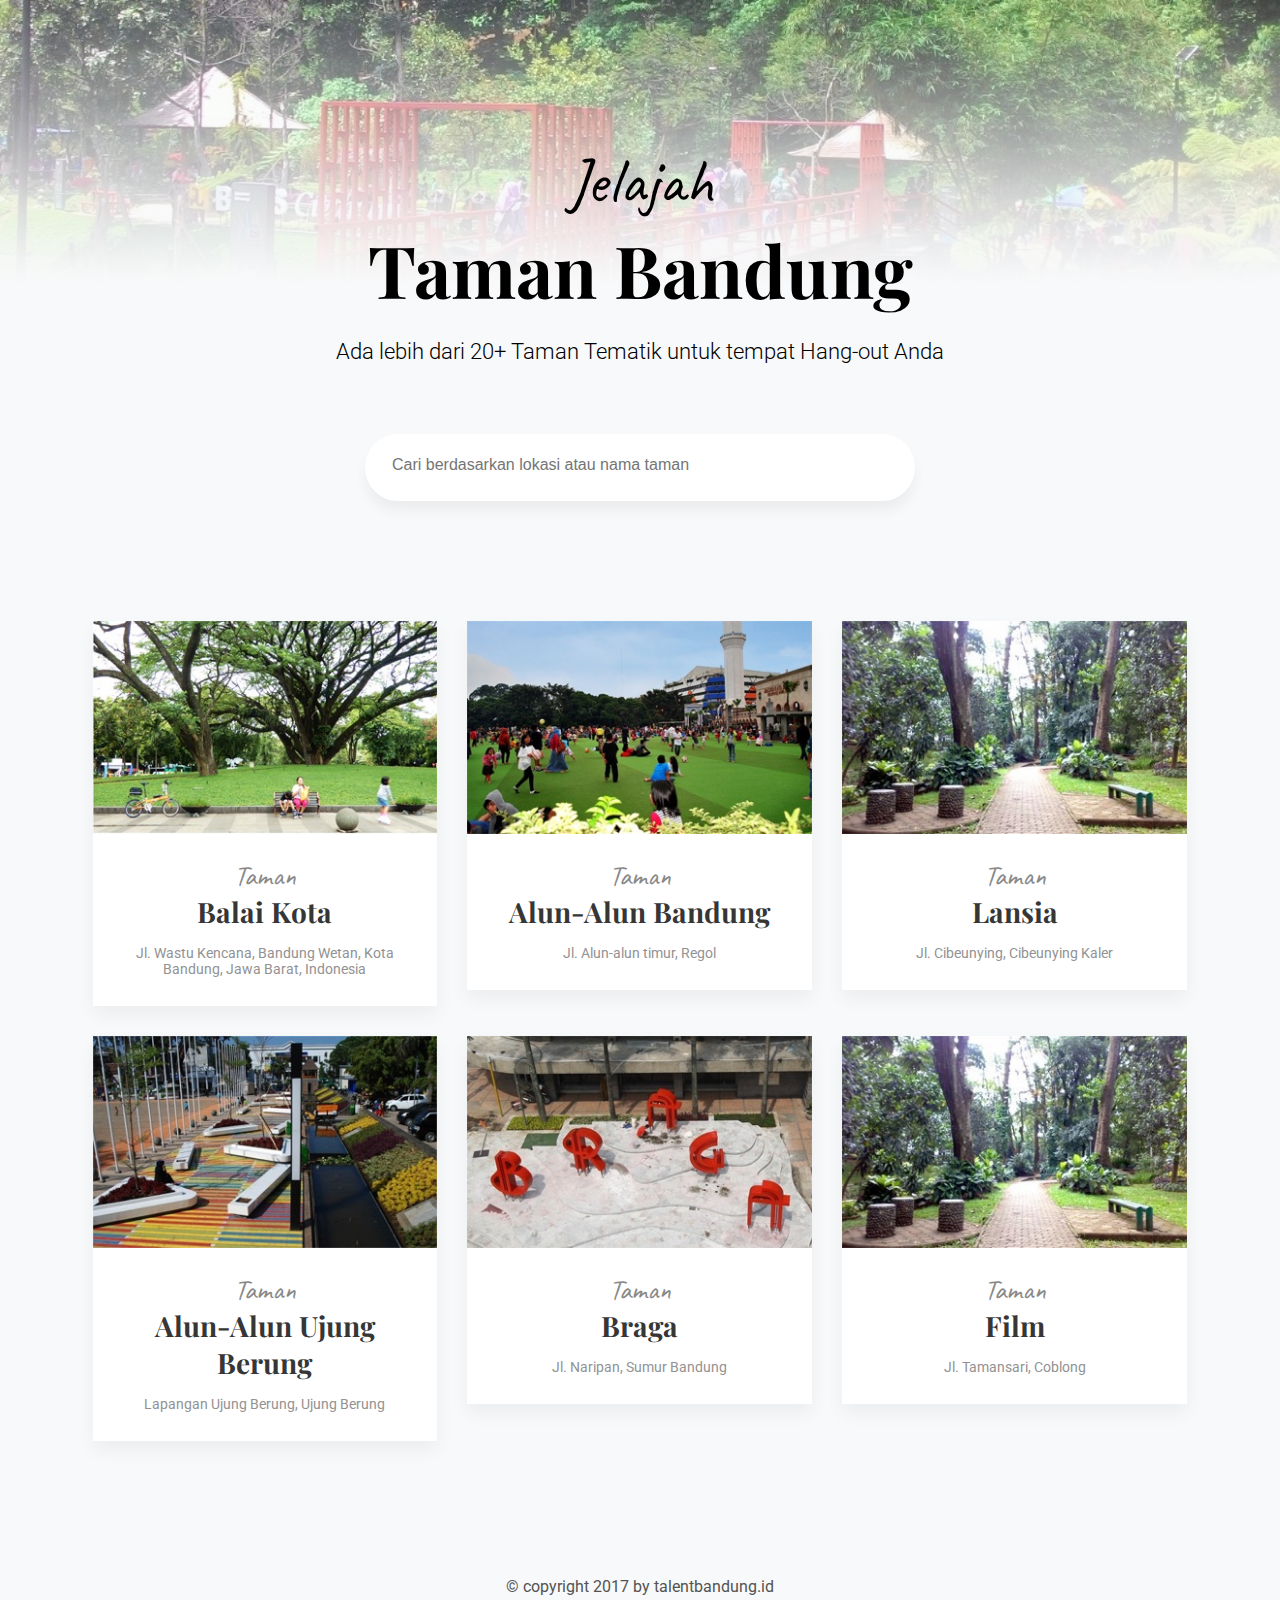
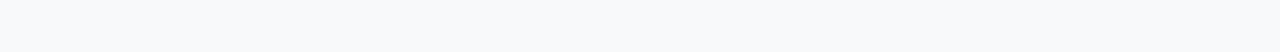
<file: sesi3/index.html>
<!DOCTYPE html>
<html lang="en">
<head>
	<meta charset="UTF-8">
	<meta name="viewport" content="width=device-width, initial-scale=1.0">
	<title>Jelajah Taman Tematik Bandung</title>
	<link href="https://fonts.googleapis.com/css?family=Caveat%7CPlayfair+Display:700%7CRoboto:300,400,400i" rel="stylesheet">
	<link rel="stylesheet" href="http://code.ionicframework.com/ionicons/2.0.1/css/ionicons.min.css">
	<link rel="stylesheet" href="style.css">
</head>
<body>
	<div class="site-content">
		<header class="hero">
			<h1>
				<span class="subtitle">Jelajah</span>
				<span class="title">Taman Bandung</span>
			</h1>
			<p>Ada lebih dari 20+ Taman Tematik untuk tempat Hang-out Anda</p>

			<form action="#">
				<input type="text" placeholder="Cari berdasarkan lokasi atau nama taman">
				<button type="submit"><i class="ion-ios-search-strong"></i></button>
			</form>
		</header>

		<main>
			<div class="daftar-taman grid-layout">
				<div class="grid-item">
					<article class="taman">
						<figure>
							<a href="single.html">
								<img src="images/taman-balkot.jpg" alt="">
							</a>
						</figure>
						<div class="taman-detail">
							<h2>
								<a href="single.html">
									<span class="subtitle">Taman</span>
									<span class="title">Balai Kota</span>
								</a>
							</h2>
							<p>Jl. Wastu Kencana, Bandung Wetan, Kota Bandung, Jawa Barat, Indonesia</p>
						</div>
					</article>
				</div>
				<div class="grid-item">
					<article class="taman">
						<figure>
							<a href="single.html">
								<img src="images/taman-alun-alun-bandung.jpg" alt="">
							</a>
						</figure>
						<div class="taman-detail">
							<h2>
								<a href="single.html">
									<span class="subtitle">Taman</span>
									<span class="title">Alun-Alun Bandung</span>
								</a>
							</h2>
							<p>Jl. Alun-alun timur, Regol</p>
						</div>
					</article>
				</div>
				<div class="grid-item">
					<article class="taman">
						<figure>
							<a href="single.html">
								<img src="images/taman-lansia.jpg" alt="">
							</a>
						</figure>
						<div class="taman-detail">
							<h2>
								<a href="single.html">
									<span class="subtitle">Taman</span>
									<span class="title">Lansia</span>
								</a>
							</h2>
							<p>Jl. Cibeunying, Cibeunying Kaler</p>
						</div>
					</article>
				</div>
				<div class="grid-item">
					<article class="taman">
						<figure>
							<a href="single.html">
								<img src="images/taman-alun-alun-uber.jpg" alt="">
							</a>
						</figure>
						<div class="taman-detail">
							<h2>
								<a href="single.html">
									<span class="subtitle">Taman</span>
									<span class="title">Alun-Alun Ujung Berung</span>
								</a>
							</h2>
							<p>Lapangan Ujung Berung, Ujung Berung</p>
						</div>
					</article>
				</div>
				<div class="grid-item">
					<article class="taman">
						<figure>
							<a href="single.html">
								<img src="images/taman-braga.jpg" alt="">
							</a>
						</figure>
						<div class="taman-detail">
							<h2>
								<a href="single.html">
									<span class="subtitle">Taman</span>
									<span class="title">Braga</span>
								</a>
							</h2>
							<p>Jl. Naripan, Sumur Bandung</p>
						</div>
					</article>
				</div>
				<div class="grid-item">
					<article class="taman">
						<figure>
							<a href="single.html">
								<img src="images/taman-lansia.jpg" alt="">
							</a>
						</figure>
						<div class="taman-detail">
							<h2>
								<a href="single.html">
									<span class="subtitle">Taman</span>
									<span class="title">Film</span>
								</a>
							</h2>
							<p>Jl. Tamansari, Coblong</p>
						</div>
					</article>
				</div>
			</div>
		</main>

		<footer class="footer">
			<p>&copy; copyright 2017 by talentbandung.id</p>
		</footer>
	</div>	
</body>
</html>
</file>
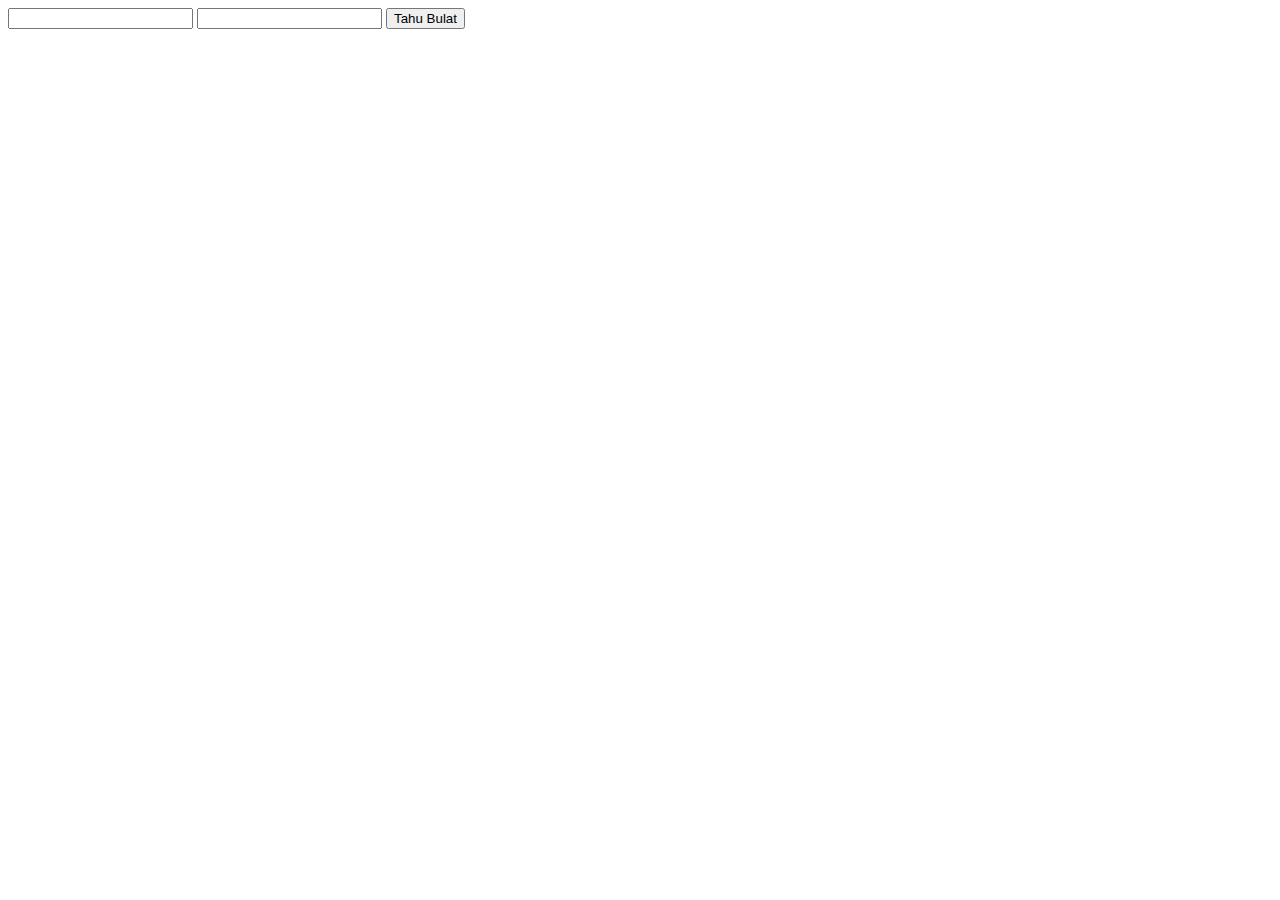
<file: sesi4/index.html>
<!DOCTYPE html>
<html lang="en">
<head>
	<meta charset="UTF-8">
	<meta name="viewport" content="width=device-width, initial-scale=1.0">
	<meta http-equiv="X-UA-Compatible" content="ie=edge">
	<title>Document</title>
	<style>
		.taman{
			width: 100px;
			height: 100px;
			float: left;
			background: dodgerblue;
			color: white;
			margin: 10px;
		}
	</style>
</head>
<body>
	
	<input type="text" id="nama">
	<input type="text" id="alamat_email">
	<button id="greet">Tahu Bulat</button>
	
	
	<script src="latihan.js"></script>
</body>
</html>
</file>
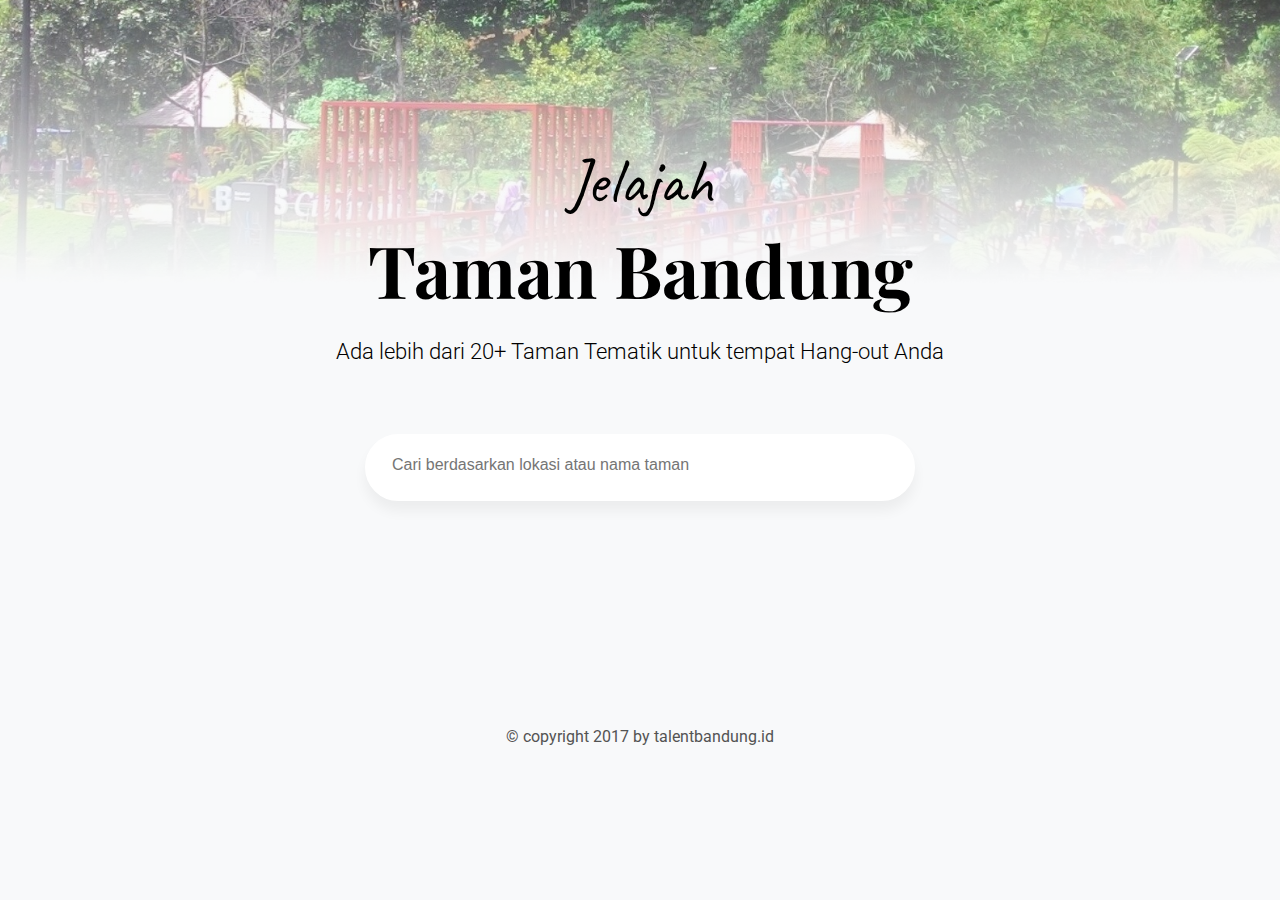
<file: sesi6/index.html>
<!DOCTYPE html>
<html lang="en">
<head>
	<meta charset="UTF-8">
	<meta name="viewport" content="width=device-width, initial-scale=1.0">
	<title>Jelajah Taman Tematik Bandung</title>
	<link href="https://fonts.googleapis.com/css?family=Caveat%7CPlayfair+Display:700%7CRoboto:300,400,400i" rel="stylesheet">
	<link rel="stylesheet" href="http://code.ionicframework.com/ionicons/2.0.1/css/ionicons.min.css">
	<link rel="stylesheet" href="assets/css/style.css">
</head>
<body>
	<div class="site-content">
		<header class="hero">
			<h1>
				<span class="subtitle">Jelajah</span>
				<span class="title">Taman Bandung</span>
			</h1>
			<p>Ada lebih dari 20+ Taman Tematik untuk tempat Hang-out Anda</p>

			<form action="#">
				<input type="text" id="filter" placeholder="Cari berdasarkan lokasi atau nama taman">
				<button type="submit"><i class="ion-ios-search-strong"></i></button>
			</form>
		</header>

		<main>
			<div class="daftar-taman grid-layout">
			</div>
		</main>

		<footer class="footer">
			<p>&copy; copyright 2017 by talentbandung.id</p>
		</footer>
	</div>
	<script src="assets/js/jquery.min.js"></script>
   <script src="assets/js/slick.min.js"></script>
   <script src="assets/js/app.js"></script>
</body>
</html>
</file>
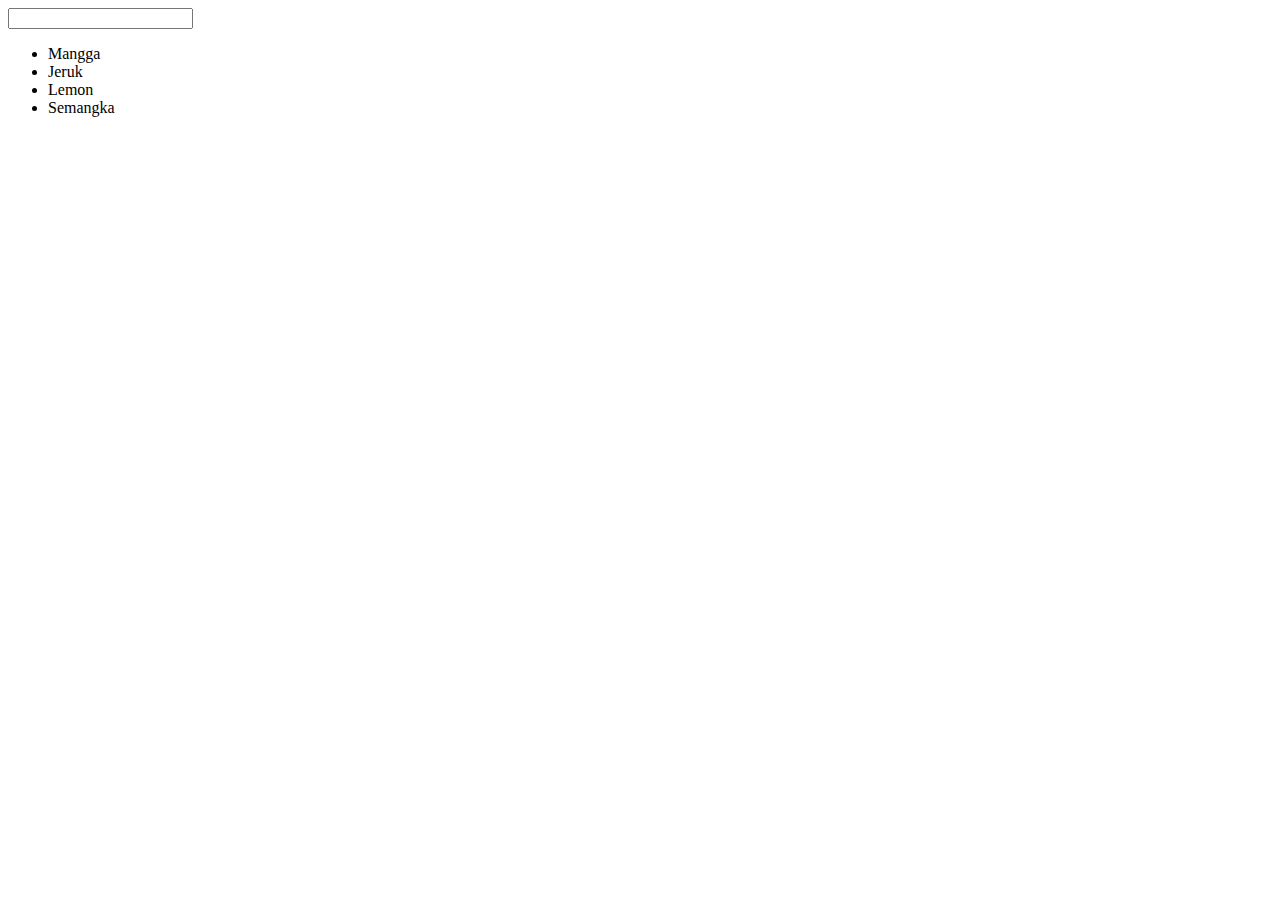
<file: sesi5/latihan1-2.html>
<!DOCTYPE html>
<html lang="en">
<head>
	<meta charset="UTF-8">
	<meta name="viewport" content="width=device-width, initial-scale=1.0">
	<meta http-equiv="X-UA-Compatible" content="ie=edge">
	<title>Sesi 5 – Latihan 1</title>
</head>
<body>
	<input type="text" id="filter">
	<ul id="buah"></ul>

	<script>
		var buah = ["Mangga","Jeruk","Lemon","Semangka"];
		var listBuah = document.getElementById('buah');
		for( var i=0;i<buah.length; i++ ){
			var listItem = document.createElement('li');
			listItem.classList.add('buah');
			listItem.textContent = buah[i];
			listBuah.appendChild(listItem);
		}

		
		var filter = document.getElementById('filter');
		filter.addEventListener('keyup', filterBuah );

		function filterBuah(){
			// var buah = document.getElementsByClassName('buah');

			// for( var i=0; i < buah.length; i++ ){
			// 	var item = buah[i].textContent.toLowerCase();

			// 	if( item.indexOf( filter.value.toLowerCase() ) != -1 ) {
			// 		buah[i].style.display = "block";
			// 	} else {
			// 		buah[i].style.display = "none";
			// 	}
			// }
				
		}

	</script>
</body>
</html>
</file>
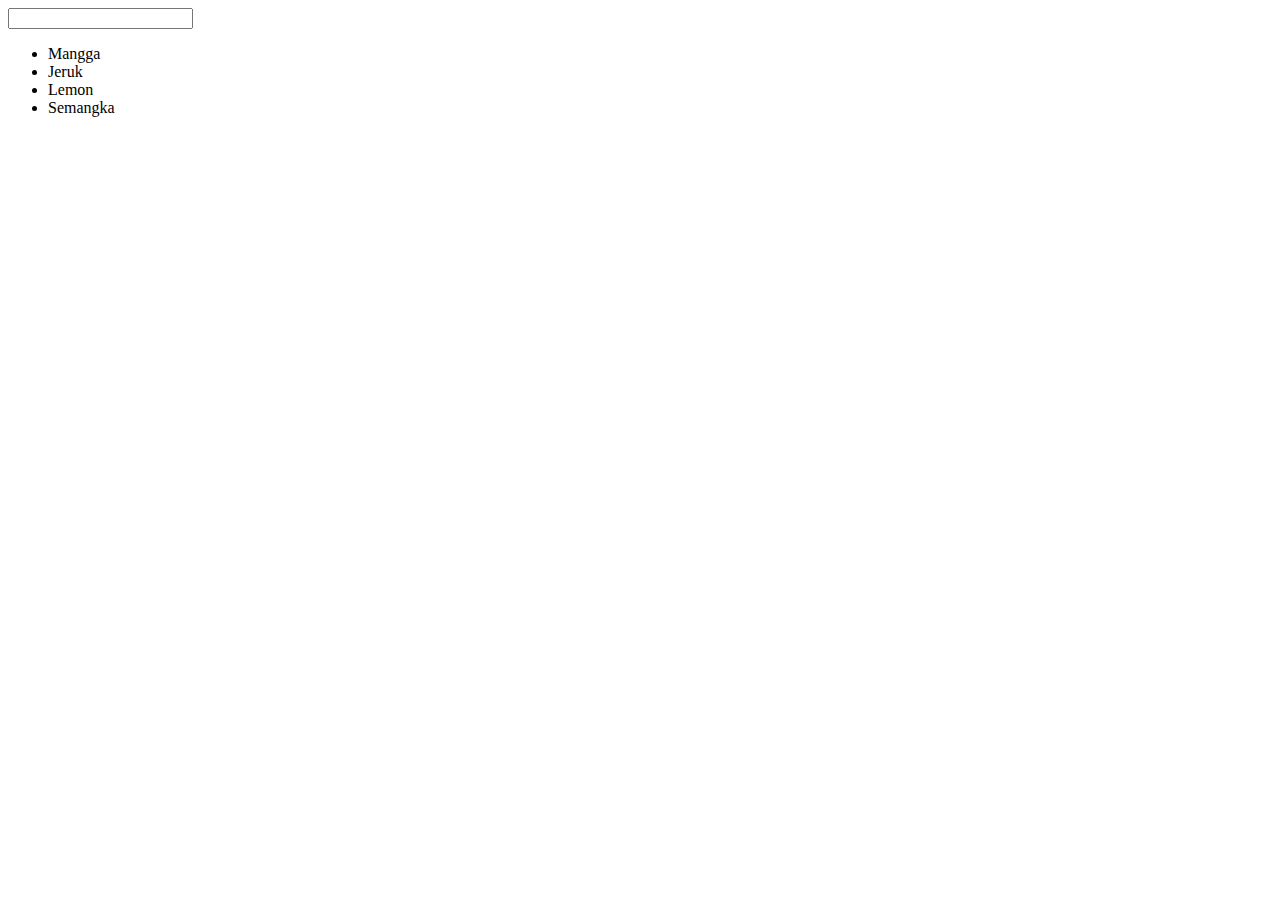
<file: sesi5/latihan3.html>
<!DOCTYPE html>
<html lang="en">
<head>
	<meta charset="UTF-8">
	<meta name="viewport" content="width=device-width, initial-scale=1.0">
	<meta http-equiv="X-UA-Compatible" content="ie=edge">
	<title>Sesi 5 – Latihan 3</title>
	
</head>
<body>
	<input type="text" id="filter">
	<ul id="buah"></ul>

	
	<script src="jquery.min.js"></script>
	<script>
		var buah = ["Mangga","Jeruk","Lemon","Semangka"];
		var listBuah = $('#buah');
		for( var i=0; i<buah.length ; i++ ){
			var listItem = '<li class="buah">'+ buah[i] +'</li>';
			listBuah.append(listItem);
		}

		var filter = $('#filter');
		filter.keyup( filterBuah );

		function filterBuah(){
			// var buah = $('.buah');

			// for( var i=0; i < buah.length; i++ ){
			// 	var item = $(buah[i]).text().toLowerCase();

			// 	if( item.indexOf( filter.val().toLowerCase() ) != -1 ) {
			// 		$(buah[i]).slideDown();
			// 	} else {
			// 		$(buah[i]).slideUp()
			// 	}
			// }
			var search   = filter.val();
			var buahItem = $('.buah');
			
			buahItem.each(function(){
				var buah     = $(this)
				var namaBuah = buah.text().toLowerCase();

				if ( namaBuah.indexOf(search.toLowerCase()) != -1 ) {
					buah.slideDown();
				} else {
					buah.slideUp();
				}

			});
				
		}
		

	</script>
</body>
</html>
</file>
<file: sesi3/style.css>
* {
	box-sizing: border-box;
}

body{
	background-color : #f8f9fa;
	background-image : url(images/background.png);
	background-repeat: no-repeat;
	background-size  : 100%; /* cover/contain */
	margin: 0;
	font-family      : Roboto, sans-serif;
}

.site-content,.container{
	max-width: 1125px;
	margin: 0 auto;
}

.hero{
	padding   : 120px 15px;
	text-align: center;
}

.title, .subtitle{
	display: block;
}

.title{
	font-family: 'Playfair Display';
}

.subtitle{
	font-family: 'Caveat';
	font-weight: normal;
}

.hero .title{
	font-size: 72px;
}

.hero .subtitle{
	font-size: 64px;
}

.hero p{
	font-size  : 22px;
	font-weight: 300;
}

.hero form{
	max-width: 550px;
	margin   : 70px auto 0;
	position : relative;
}

.hero form input{
	width        : 100%;
	font-size    : 16px;
	padding      : 20px 70px 25px 25px;
	border-radius: 45px;
	border       : 2px solid white;
	box-shadow   : 0 10px 13px rgba(0,0,0,0.05);
	outline      : none;
	transition   : border-color 300ms ease-out;
}

.hero form input:focus{
	border: 2px solid #57adfe;
}

.hero form button{
	position  : absolute;
	top       : 5px;
	bottom    : 5px;
	right     : 18px;
	font-size : 36px;
	color     : #e3a6a9;
	border    : none;
	background: none;
}

.grid-layout{
	/* background-color: red; */
}

.grid-layout:after{
	content: " ";
	clear  : both;
	display: block;
}

.grid-item{
	width: 33.3333%;
	float: left;
	padding: 0 15px;
}

.grid-item:nth-child(3n+1){
	clear: both;
}

.taman{
	background-color: #ffffff;
	margin-bottom: 30px;
	box-shadow: 0 9px 18px rgba(0,0,0,0.05);
}
.taman figure{ margin: 0 }
.taman figure img{ width: 100% }
.taman-detail{
	padding: 15px;
	text-align: center;
}
.taman a{
	text-decoration: none;
}
.taman-detail h2{
	font-size: 28px;
	margin: 5px 0 15px;
}
.taman-detail .title{
	color: #363636;
}
.taman-detail .subtitle{
	color: #888;
}
.taman-detail p{
	font-size: 14px;
	color    : #929292;
}

.footer{
	text-align: center;
	padding: 90px 15px 40px;
	color: #535353;
}

@media screen and (max-width:990px){
	.grid-item{ width: 50% }
	.grid-item:nth-child(3n+1){ clear: none }
	.grid-item:nth-child(2n+1){ clear: both }
}

@media screen and (max-width: 480px){
	.hero{ padding: 30px 15px;}
	.hero .subtitle{ font-size: 48px}
	.hero .title{font-size: 50px;}
	.grid-item{ width: 100% }
}

.description{
	max-width: 740px;
	margin: 0 auto;
	font-size: 18px;
	line-height: 32px;
	text-align: center;
}

.gallery{
	padding-left: 96px;
	padding-right: 96px;
	margin: 100px 0;
}
.gallery img{
	width: 100%;
}
.gallery .grid-item.slick-slide{
	clear: none;
}
.gallery .slick-prev,
.gallery .slick-next{
	position: absolute;
	width: 48px;
	height: 48px;
	top: 0;
	bottom: 0;
	margin: auto;
	border: none;
	background-color: transparent;
	font-size: 32px;
}
.gallery .slick-prev{
	right: 100%;
}
.gallery .slick-next{
	left: 100%;
}

#map{
	position: relative;
}
#map:before,
#map:after{
	content:" ";
	width: 100%;
	height: 150px;
	position: absolute;
	left: 0;
	z-index: 1;
	display: block;
}
#map:before{
	background-image: linear-gradient(#f8f9fa,transparent);	
	top: 0;
}
#map::after{
	background-image: linear-gradient(transparent, #f8f9fa);	
	bottom: 0;
}
#map img{
	width: 100%;
	display: block;
}

#map .action{
	text-align: center;
	position: absolute;
	z-index: 2;
	width: 100%;
	bottom: 0;
}


.button{
	padding: 15px 20px;
	color: white;
	text-decoration: none;
	border-radius: 30px;
	margin: 15px;
	display: inline-block;
}
.button.home{
	background-color: #22b8cf;
	box-shadow:0 5px 10px rgba(34,184,207,.4);
}
.button.direction{
	background-color: #329af0;
	box-shadow:0 5px 10px  rgba(50,154,240,.4);
}
</file>
<file: sesi6/assets/css/style.css>
* {
	box-sizing: border-box;
}

body{
	background-color : #f8f9fa;
	background-image : url(../images/background.png);
	background-repeat: no-repeat;
	background-size  : 100%; /* cover/contain */
	margin: 0;
	font-family      : Roboto, sans-serif;
}

.site-content,.container{
	max-width: 1125px;
	margin: 0 auto;
}

.hero{
	padding   : 120px 15px;
	text-align: center;
}

.title, .subtitle{
	display: block;
}

.title{
	font-family: 'Playfair Display';
}

.subtitle{
	font-family: 'Caveat';
	font-weight: normal;
}

.hero .title{
	font-size: 72px;
}

.hero .subtitle{
	font-size: 64px;
}

.hero p{
	font-size  : 22px;
	font-weight: 300;
}

.hero form{
	max-width: 550px;
	margin   : 70px auto 0;
	position : relative;
}

.hero form input{
	width        : 100%;
	font-size    : 16px;
	padding      : 20px 70px 25px 25px;
	border-radius: 45px;
	border       : 2px solid white;
	box-shadow   : 0 10px 13px rgba(0,0,0,0.05);
	outline      : none;
	transition   : border-color 300ms ease-out;
}

.hero form input:focus{
	border: 2px solid #57adfe;
}

.hero form button{
	position  : absolute;
	top       : 5px;
	bottom    : 5px;
	right     : 18px;
	font-size : 36px;
	color     : #e3a6a9;
	border    : none;
	background: none;
}

.grid-layout{
	/* background-color: red; */
}

.grid-layout:after{
	content: " ";
	clear  : both;
	display: block;
}

.grid-item{
	width: 33.3333%;
	float: left;
	padding: 0 15px;
}

.grid-item:nth-child(3n+1){
	clear: both;
}

.taman{
	background-color: #ffffff;
	margin-bottom: 30px;
	box-shadow: 0 9px 18px rgba(0,0,0,0.05);
}
.taman figure{ margin: 0 }
.taman figure img{ width: 100% }
.taman-detail{
	padding: 15px;
	text-align: center;
}
.taman a{
	text-decoration: none;
}
.taman-detail h2{
	font-size: 28px;
	margin: 5px 0 15px;
}
.taman-detail .title{
	color: #363636;
}
.taman-detail .subtitle{
	color: #888;
}
.taman-detail p{
	font-size: 14px;
	color    : #929292;
}

.footer{
	text-align: center;
	padding: 90px 15px 40px;
	color: #535353;
}

@media screen and (max-width:990px){
	.grid-item{ width: 50% }
	.grid-item:nth-child(3n+1){ clear: none }
	.grid-item:nth-child(2n+1){ clear: both }
}

@media screen and (max-width: 480px){
	.hero{ padding: 30px 15px;}
	.hero .subtitle{ font-size: 48px}
	.hero .title{font-size: 50px;}
	.grid-item{ width: 100% }
}

.description{
	max-width: 740px;
	margin: 0 auto;
	font-size: 18px;
	line-height: 32px;
	text-align: center;
}

.gallery{
	padding-left: 96px;
	padding-right: 96px;
	margin: 100px 0;
}
.gallery img{
	width: 100%;
}
.gallery .grid-item.slick-slide{
	clear: none;
}
.gallery .slick-prev,
.gallery .slick-next{
	position: absolute;
	width: 48px;
	height: 48px;
	top: 0;
	bottom: 0;
	margin: auto;
	border: none;
	background-color: transparent;
	font-size: 32px;
}
.gallery .slick-prev{
	right: 100%;
}
.gallery .slick-next{
	left: 100%;
}

#map{
	position: relative;
	height: 480px;
}
.map-container{
	position: relative;
}
.map-container .action{
	text-align: center;
	position: absolute;
	z-index: 2;
	width: 100%;
	bottom: 0;
}

#map:before,
#map:after{
	content:" ";
	width: 100%;
	height: 150px;
	position: absolute;
	left: 0;
	z-index: 1;
	display: block;
}
#map:before{
	background-image: linear-gradient(#f8f9fa,transparent);	
	top: 0;
}
#map::after{
	background-image: linear-gradient(transparent, #f8f9fa);	
	bottom: 0;
}
#map img{
	width: 100%;
	display: block;
}




.button{
	padding: 15px 20px;
	color: white;
	text-decoration: none;
	border-radius: 30px;
	margin: 15px;
	display: inline-block;
}
.button.home{
	background-color: #22b8cf;
	box-shadow:0 5px 10px rgba(34,184,207,.4);
}
.button.direction{
	background-color: #329af0;
	box-shadow:0 5px 10px  rgba(50,154,240,.4);
}
</file>
